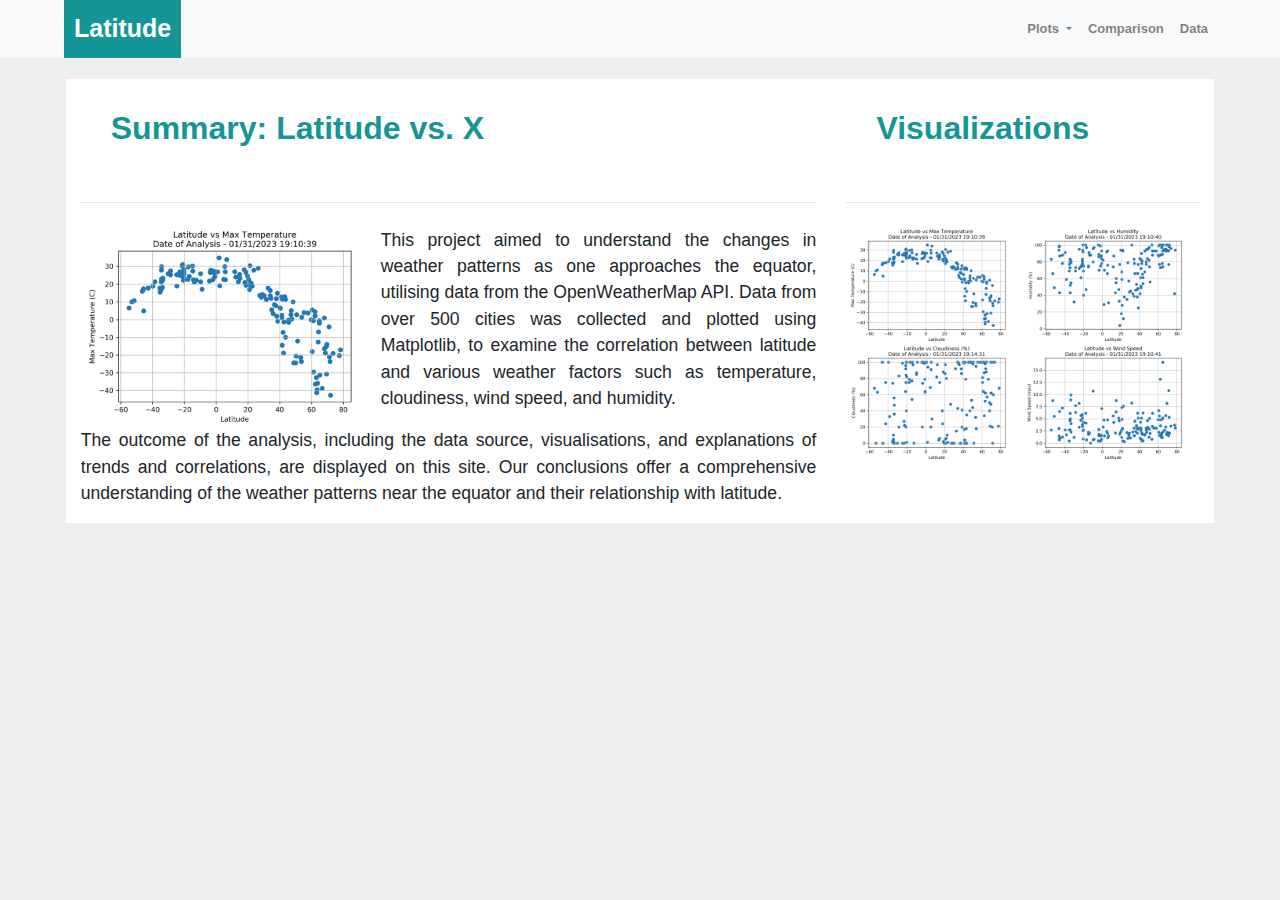
<file: index.html>
<!DOCTYPE html>
<html lang="en">
<head>
  <meta charset="UTF-8">
  <title>Summary: Latitude vs. X</title>
  <link rel="stylesheet" href="https://stackpath.bootstrapcdn.com/bootstrap/4.3.1/css/bootstrap.min.css">
  <link rel="stylesheet" href="style.css">

<script src="https://code.jquery.com/jquery-3.3.1.slim.min.js"></script>
<script src="https://cdnjs.cloudflare.com/ajax/libs/popper.js/1.14.7/umd/popper.min.js"></script>
<script src="https://stackpath.bootstrapcdn.com/bootstrap/4.3.1/js/bootstrap.min.js"></script>
<style>
    p {
        text-align: justify;
    }
</style>
</head>

<body>
    <nav class="navbar navbar-expand-lg navbar-light bg-light">
        <a class="navbar-brand" href="index.html">Latitude</a>
        <button class="navbar-toggler" type="button" data-toggle="collapse" data-target="#navbar">
            <span class="navbar-toggler-icon"></span>
        </button>
        <div class="collapse navbar-collapse" id="navbar">
            <ul class="navbar-nav">
                <li class="nav-item dropdown">
                    <a class="nav-link dropdown-toggle" href="#" id="dropdown" data-toggle="dropdown">
                        Plots
                    </a>
                    <div class="dropdown-menu">
                        <a class="dropdown-item" href="maxtemperature.html">Max Temp</a>
                        <a class="dropdown-item" href="humidity.html">Humidity</a>
                        <a class="dropdown-item" href="cloudiness.html">Cloudiness</a>
                        <a class="dropdown-item" href="windspeed.html">Wind Speed</a>
                    </div>
                </li>
                <li class="nav-item">
                    <a class="nav-link" href="comparison.html">Comparison</a>
                </li>
                <li class="nav-item">
                    <a class="nav-link" href="data.html">Data</a>
                </li>
            </ul>
        </div>
    </nav>
<div class="row content">
    <div class="col-sm-12 col-md-8 col-lg-8">
      <h2 class="text-left">Summary: Latitude vs. X</h2>
      <hr class="my-4">
      <img src="./assets/images/plot1.png" alt="Latitude vs Temperature" class="rounded main-image">
      <p>This project aimed to understand the changes in weather patterns as one approaches the equator, utilising data from the OpenWeatherMap API. Data from over 500 cities was collected and plotted using Matplotlib, to examine the correlation between latitude and various weather factors such as temperature, cloudiness, wind speed, and humidity.</p>
      <p>The outcome of the analysis, including the data source, visualisations, and explanations of trends and correlations, are displayed on this site. Our conclusions offer a comprehensive understanding of the weather patterns near the equator and their relationship with latitude.</p>
    </div>
    <div class="col-sm-12 col-md-4 col-lg-4">
      <h2 class="text-left">Visualizations</h2>
      <hr class="my-4">
      <a href="maxtemperature.html">
        <img src="./assets/images/plot1.png" class="rounded float-left thumbnail" alt="Latitude vs Temperature">
      </a>
      <a href="humidity.html">
        <img src="./assets/images/plot2.png" class="rounded float right thumbnail" alt="Latitude vs Humidity">
      </a>
      <a href="cloudiness.html">
        <img src="./assets/images/plot3.png" class="rounded float-left  thumbnail" alt="Latitude vs Cloudiness">
      </a>
      <a href="windspeed.html">
        <img src="./assets/images/plot4.png" class="rounded float right  thumbnail" alt="Latitude vs Wind Speed">
      </a>
    </div>
  </div>
</body>
</file>
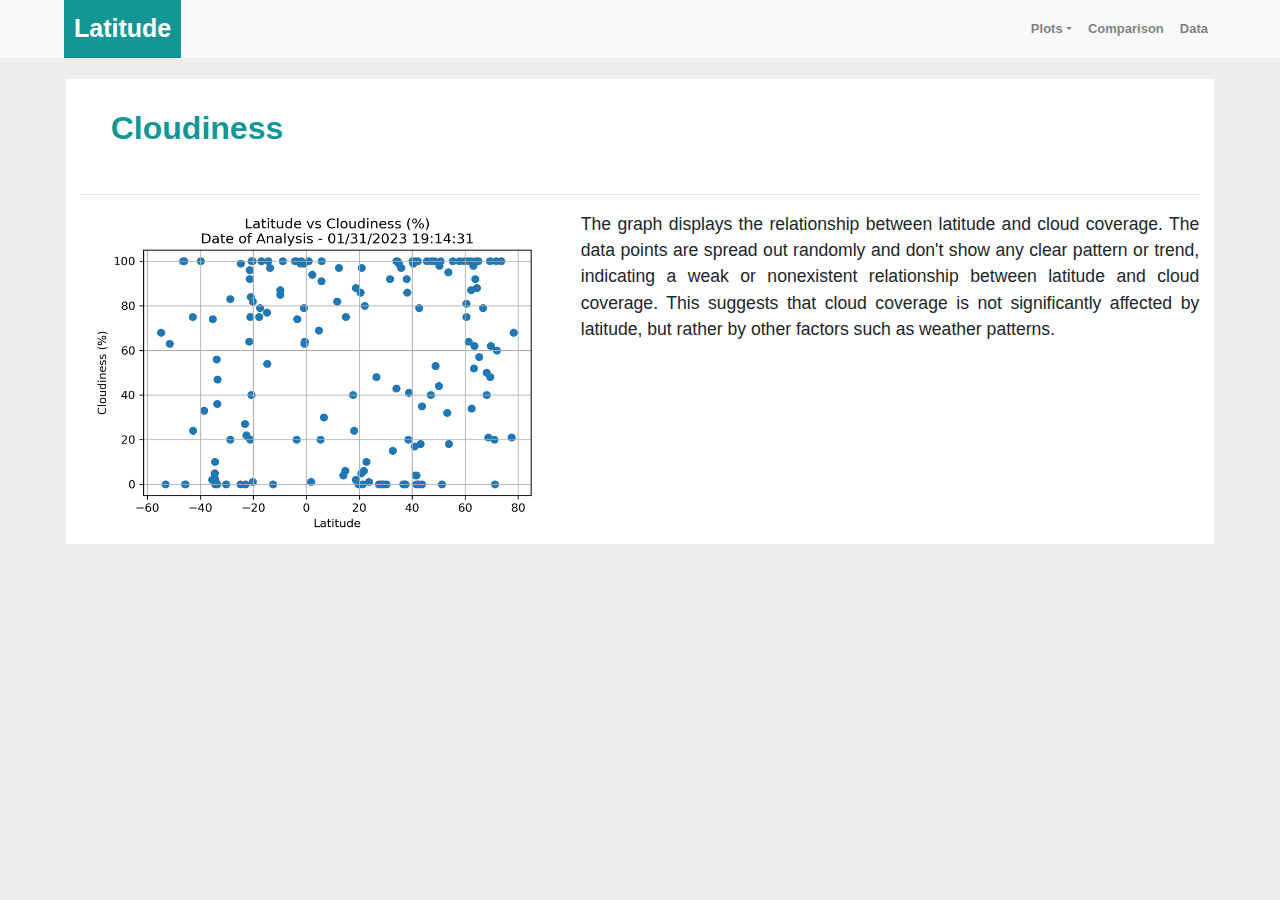
<file: cloudiness.html>
<!DOCTYPE html>
<html lang="en">
<head>
  <meta charset="UTF-8">
  <title>Cloudiness</title>
  <link rel="stylesheet" href="https://stackpath.bootstrapcdn.com/bootstrap/4.3.1/css/bootstrap.min.css">
  <link rel="stylesheet" href="style.css">
  <script src="https://code.jquery.com/jquery-3.3.1.slim.min.js"></script>
  <script src="https://cdnjs.cloudflare.com/ajax/libs/popper.js/1.14.7/umd/popper.min.js"></script>
  <script src="https://stackpath.bootstrapcdn.com/bootstrap/4.3.1/js/bootstrap.min.js"></script>
</head>
  <style>
    p {
        text-align: justify;
    }
  </style>
<body>
  <nav class="navbar navbar-expand-lg navbar-light bg-light">
    <a class="navbar-brand" href="index.html">Latitude</a>
    <button class="navbar-toggler" type="button" data-toggle="collapse" data-target="#navbar">
      <span class="navbar-toggler-icon"></span>
    </button>
    <div class="collapse navbar-collapse" id="navbar">
      <ul class="navbar-nav">
        <li class="nav-item dropdown">
          <a class="nav-link dropdown-toggle" href="#" id="dropdown" data-toggle="dropdown">Plots</a>
          <div class="dropdown-menu">
            <a class="dropdown-item" href="maxtemperature.html">Max Temp</a>
            <a class="dropdown-item" href="humidity.html">Humidity</a>
            <a class="nav-link active" href="cloudiness.html">Cloudiness</a>
            <a class="dropdown-item" href="windspeed.html">Wind Speed</a>
          </div>
        </li>
        <li class="nav-item">
          <a class="nav-link" href="comparison.html">Comparison</a>
        </li>
        <li class="nav-item">
          <a class="nav-link" href="data.html">Data</a>
        </li>
      </ul>
    </div>
  </nav>
  <div class="row content">
    <div class="col-sm-12 col-md-12 col-lg-12">
      <h2 class="text-left">Cloudiness</h2>
      <hr>
      <img src="./assets/images/plot3.png" alt="Latitude vs Cloudiness" class="main-image" style="width:70%; height:70%">
      <p>The graph displays the relationship between latitude and cloud coverage. The data points are spread out randomly and don't show any clear pattern or trend, indicating a weak or nonexistent relationship between latitude and cloud coverage. This suggests that cloud coverage is not significantly affected by latitude, but rather by other factors such as weather patterns.</p>
    </div>
</html>
</file>
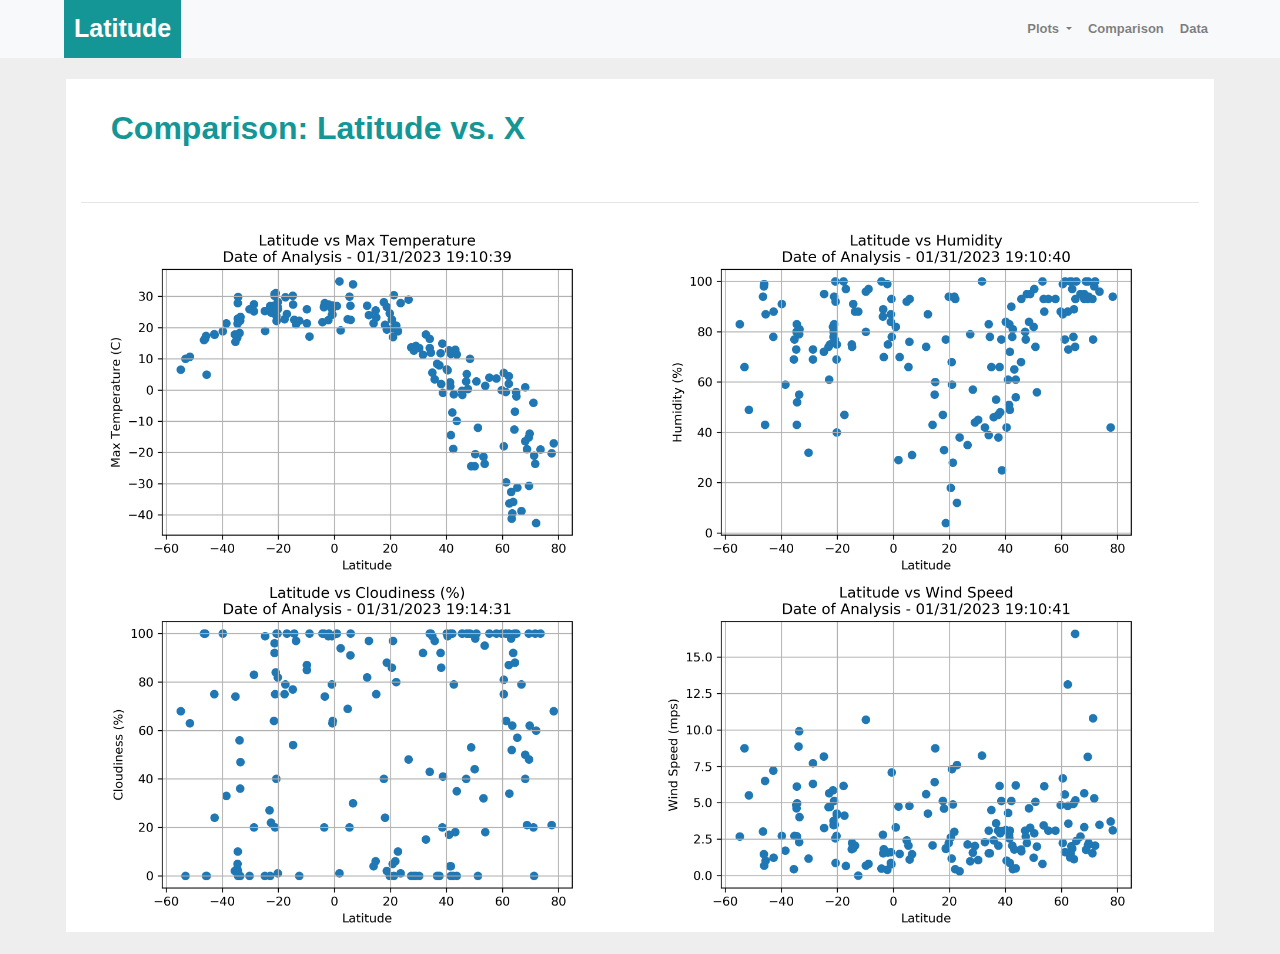
<file: comparison.html>
<!DOCTYPE html>
<html lang="en">
<head>
  <meta charset="UTF-8">
  <title>Comparison page</title>
  <link rel="stylesheet" href="https://stackpath.bootstrapcdn.com/bootstrap/4.3.1/css/bootstrap.min.css" integrity="sha384-ggOyR0iXCbMQv3Xipma34MD+dH/1fQ784/j6cY/iJTQUOhcWr7x9JvoRxT2MZw1T" crossorigin="anonymous">

  <script src="https://code.jquery.com/jquery-3.3.1.slim.min.js" integrity="sha384-q8i/X+965DzO0rT7abK41JStQIAqVgRVzpbzo5smXKp4YfRvH+8abtTE1Pi6jizo" crossorigin="anonymous"></script>
  <script src="https://cdnjs.cloudflare.com/ajax/libs/popper.js/1.14.7/umd/popper.min.js" integrity="sha384-UO2eT0CpHqdSJQ6hJty5KVphtPhzWj9WO1clHTMGa3JDZwrnQq4sF86dIHNDz0W1" crossorigin="anonymous"></script>
  <script src="https://stackpath.bootstrapcdn.com/bootstrap/4.3.1/js/bootstrap.min.js" integrity="sha384-JjSmVgyd0p3pXB1rRibZUAYoIIy6OrQ6VrjIEaFf/nJGzIxFDsf4x0xIM+B07jRM" crossorigin="anonymous"></script>
  <link rel="stylesheet" href="style.css">
</head>

<body>
    <nav class="navbar navbar-expand-lg navbar-light bg-light">
        <a class="navbar-brand" href="index.html">Latitude</a>
        <button class="navbar-toggler" type="button" data-toggle="collapse" data-target="#navbarSupportedContent" aria-controls="navbarSupportedContent" aria-expanded="false" aria-label="Toggle navigation">
            <span class="navbar-toggler-icon"></span>
        </button>
        
        <div class="collapse navbar-collapse" id="navbarSupportedContent">
            <ul class="navbar-nav mr-auto">
            <li class="nav-item dropdown">
                <a class="nav-link dropdown-toggle" href="#" id="navbarDropdown" role="button" data-toggle="dropdown" aria-haspopup="true" aria-expanded="false">
                Plots
                </a>
                <div class="dropdown-menu" aria-labelledby="navbarDropdown">
                <a class="dropdown-item" href="maxtemperature.html">Max Temperature</a>
                <a class="dropdown-item" href="humidity.html">Humidity</a>            
                <a class="dropdown-item" href="cloudiness.html">Cloudiness</a>
                <a class="dropdown-item" href="windspeed.html">Wind Speed</a>
                </div>
            </li>
            <li class="nav-item">
                <a class="nav-link" href="#">Comparison<span class="sr-only">(current)</span></a>
            </li>
            <li class="nav-item">
                <a class="nav-link" href="data.html">Data</a>
            </li>
            </ul>
        </div>
    </nav>
    <div class="content">
        <div class="col-sm-12 col-md-12" >
            <h2 class="text-left">Comparison: Latitude vs. X</h2>
            <hr class="my-4">
            <div class="container">
                <div class="row imagetiles">
                    <div class="col-lg-6 col-sm-12 text-center">
                        <a href="maxtemperature.html">
                            <img src="./assets/images/plot1.png" class="rounded thumbnail" alt="Latitude vs Temperature">
                        </a>
                    </div>
                    <div class="col-lg-6  col-sm-12 text-center">
                        <a href="humidity.html">
                            <img src="./assets/images/plot2.png" class="rounded thumbnail" alt="Latitude vs Humidity">
                        </a>
                    </div>
                    <div class="col-lg-6 col-sm-12 text-center">
                        <a href="cloudiness.html">
                            <img src="./assets/images/plot3.png" class="rounded thumbnail" alt="Latitude vs Cloudiness">
                        </a>
                    </div>
                    <div class="col-lg-6 col-sm-12 text-center">
                        <a href="windspeed.html">
                            <img src="./assets/images/plot4.png" class="rounded thumbnail" alt="Latitude vs Wind Speed">
                        </a>
                    </div>
                </div>
            </div>
        </div>
    </div>    
</body>
</file>
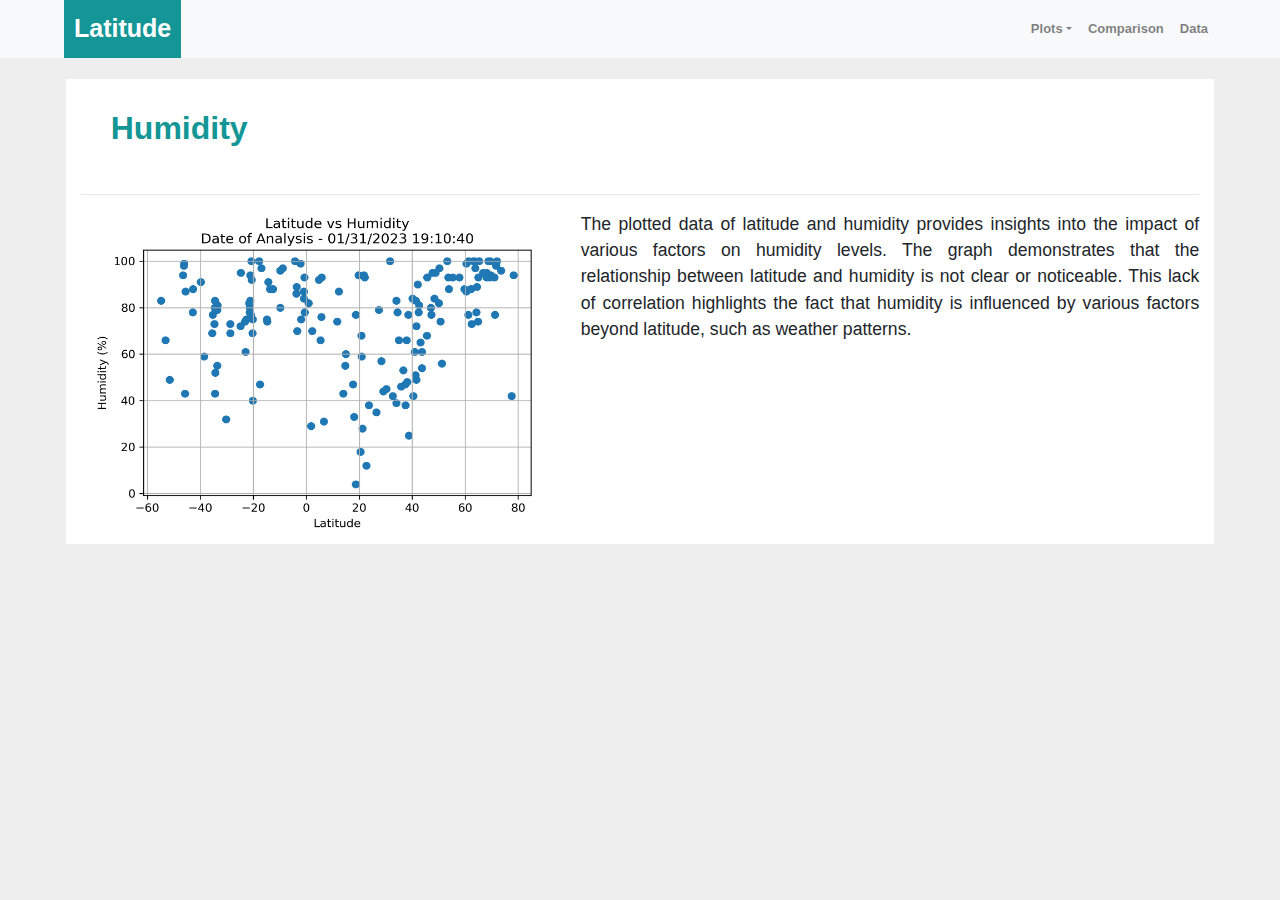
<file: humidity.html>
<!DOCTYPE html>
<html lang="en">
<head>
  <meta charset="UTF-8">
  <title>Humidity</title>
  <link rel="stylesheet" href="https://stackpath.bootstrapcdn.com/bootstrap/4.3.1/css/bootstrap.min.css">
  <link rel="stylesheet" href="style.css">
  <script src="https://code.jquery.com/jquery-3.3.1.slim.min.js"></script>
  <script src="https://cdnjs.cloudflare.com/ajax/libs/popper.js/1.14.7/umd/popper.min.js"></script>
  <script src="https://stackpath.bootstrapcdn.com/bootstrap/4.3.1/js/bootstrap.min.js"></script>
  <style>
    p {
        text-align: justify;
    }
  </style>
</head>
<body>
  <nav class="navbar navbar-expand-lg navbar-light bg-light">
    <a class="navbar-brand" href="index.html">Latitude</a>
    <button class="navbar-toggler" type="button" data-toggle="collapse" data-target="#navbar">
      <span class="navbar-toggler-icon"></span>
    </button>
    <div class="collapse navbar-collapse" id="navbar">
      <ul class="navbar-nav">
        <li class="nav-item dropdown">
          <a class="nav-link dropdown-toggle" href="#" id="dropdown" data-toggle="dropdown">Plots</a>
          <div class="dropdown-menu">
            <a class="dropdown-item" href="maxtemperature.html">Max Temp</a>
            <a class="nav-link active" href="humidity.html">Humidity</a>
            <a class="dropdown-item" href="cloudiness.html">Cloudiness</a>
            <a class="dropdown-item" href="windspeed.html">Wind Speed</a>
          </div>
        </li>
        <li class="nav-item">
          <a class="nav-link" href="comparison.html">Comparison</a>
        </li>
        <li class="nav-item">
          <a class="nav-link" href="data.html">Data</a>
        </li>
      </ul>
    </div>
  </nav>
  <div class="row content">
    <div class="col-sm-12 col-md-12 col-lg-12">
      <h2 class="text-left">Humidity</h2>
      <hr>
      <img src="./assets/images/plot2.png" alt="Latitude vs Humidity" class="main-image" style="width:70%; height:70%">
      <p>The plotted data of latitude and humidity provides insights into the impact of various factors on humidity levels. The graph demonstrates that the relationship between latitude and humidity is not clear or noticeable. This lack of correlation highlights the fact that humidity is influenced by various factors beyond latitude, such as weather patterns.</p>
    </div>
  </div>
</body>
</html>
</file>
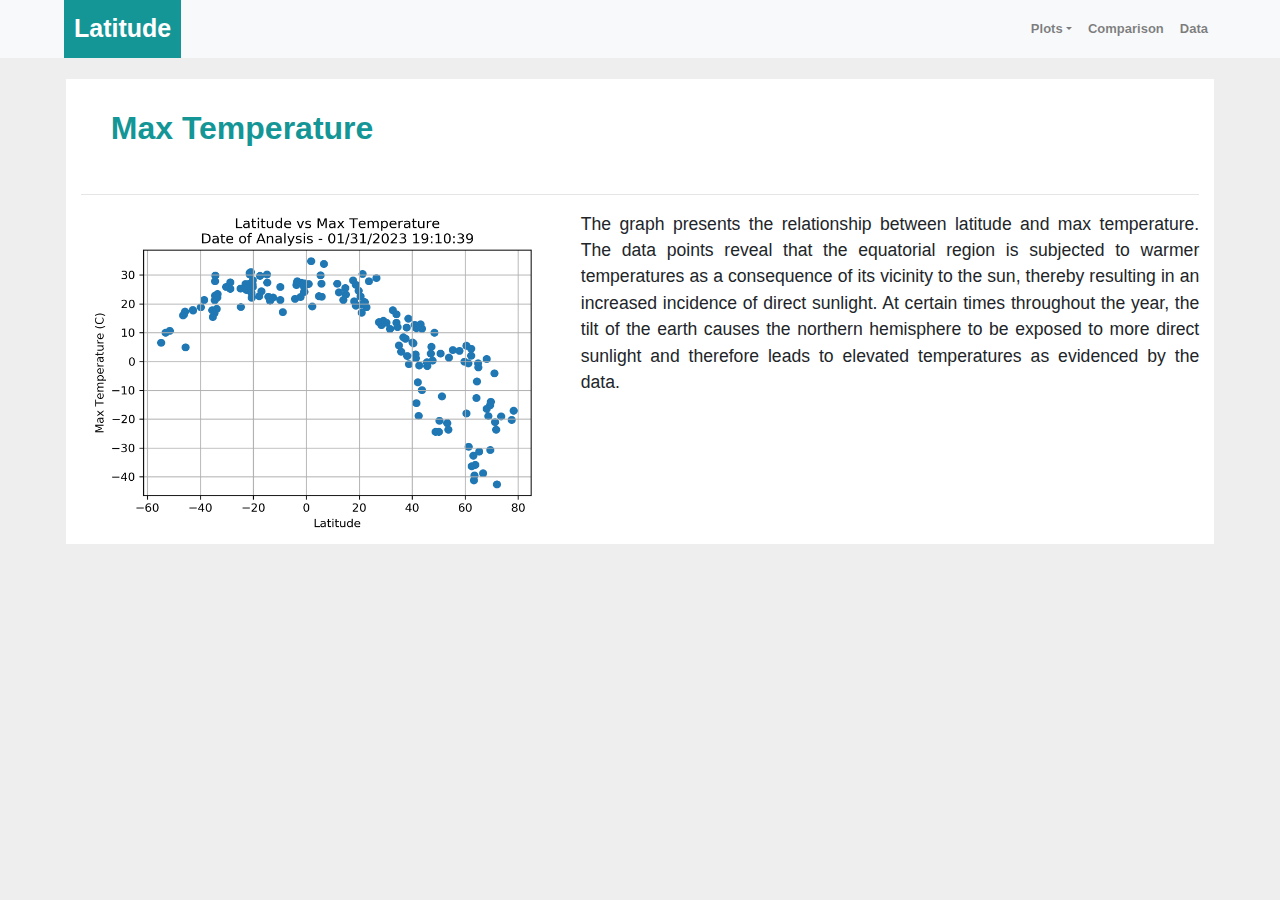
<file: maxtemperature.html>
<!DOCTYPE html>
<html lang="en">
<head>
  <meta charset="UTF-8">
  <title>Max Temperature</title>
  <link rel="stylesheet" href="https://stackpath.bootstrapcdn.com/bootstrap/4.3.1/css/bootstrap.min.css">
  <link rel="stylesheet" href="style.css">
  <script src="https://code.jquery.com/jquery-3.3.1.slim.min.js"></script>
  <script src="https://cdnjs.cloudflare.com/ajax/libs/popper.js/1.14.7/umd/popper.min.js"></script>
  <script src="https://stackpath.bootstrapcdn.com/bootstrap/4.3.1/js/bootstrap.min.js"></script>
  <style>
    p {
        text-align: justify;
    }
  </style>
</head>
<body>
  <nav class="navbar navbar-expand-lg navbar-light bg-light">
    <a class="navbar-brand" href="index.html">Latitude</a>
    <button class="navbar-toggler" type="button" data-toggle="collapse" data-target="#navbar">
      <span class="navbar-toggler-icon"></span>
    </button>
    <div class="collapse navbar-collapse" id="navbar">
      <ul class="navbar-nav">
        <li class="nav-item dropdown">
          <a class="nav-link dropdown-toggle" href="#" id="dropdown" data-toggle="dropdown">Plots</a>
          <div class="dropdown-menu">
            <a class="nav-link active" href="maxtemperature.html">Max Temp</a>
            <a class="dropdown-item" href="humidity.html">Humidity</a>
            <a class="dropdown-item" href="cloudiness.html">Cloudiness</a>
            <a class="dropdown-item" href="windspeed.html">Wind Speed</a>
          </div>
        </li>
        <li class="nav-item">
          <a class="nav-link" href="comparison.html">Comparison</a>
        </li>
        <li class="nav-item">
          <a class="nav-link" href="data.html">Data</a>
        </li>
      </ul>
    </div>
  </nav>
  <div class="row content">
    <div class="col-sm-12 col-md-12 col-lg-12">
      <h2 class="text-left">Max Temperature</h2>
      <hr>
      <img src="./assets/images/plot1.png" alt="Latitude vs Max Temperature" class="main-image" style="width:70%; height:70%">
      <p>The graph presents the relationship between latitude and max temperature. The data points reveal that the equatorial region is subjected to warmer temperatures as a consequence of its vicinity to the sun, thereby resulting in an increased incidence of direct sunlight. At certain times throughout the year, the tilt of the earth causes the northern hemisphere to be exposed to more direct sunlight and therefore leads to elevated temperatures as evidenced by the data.</p>
    </div>
</html>
</file>
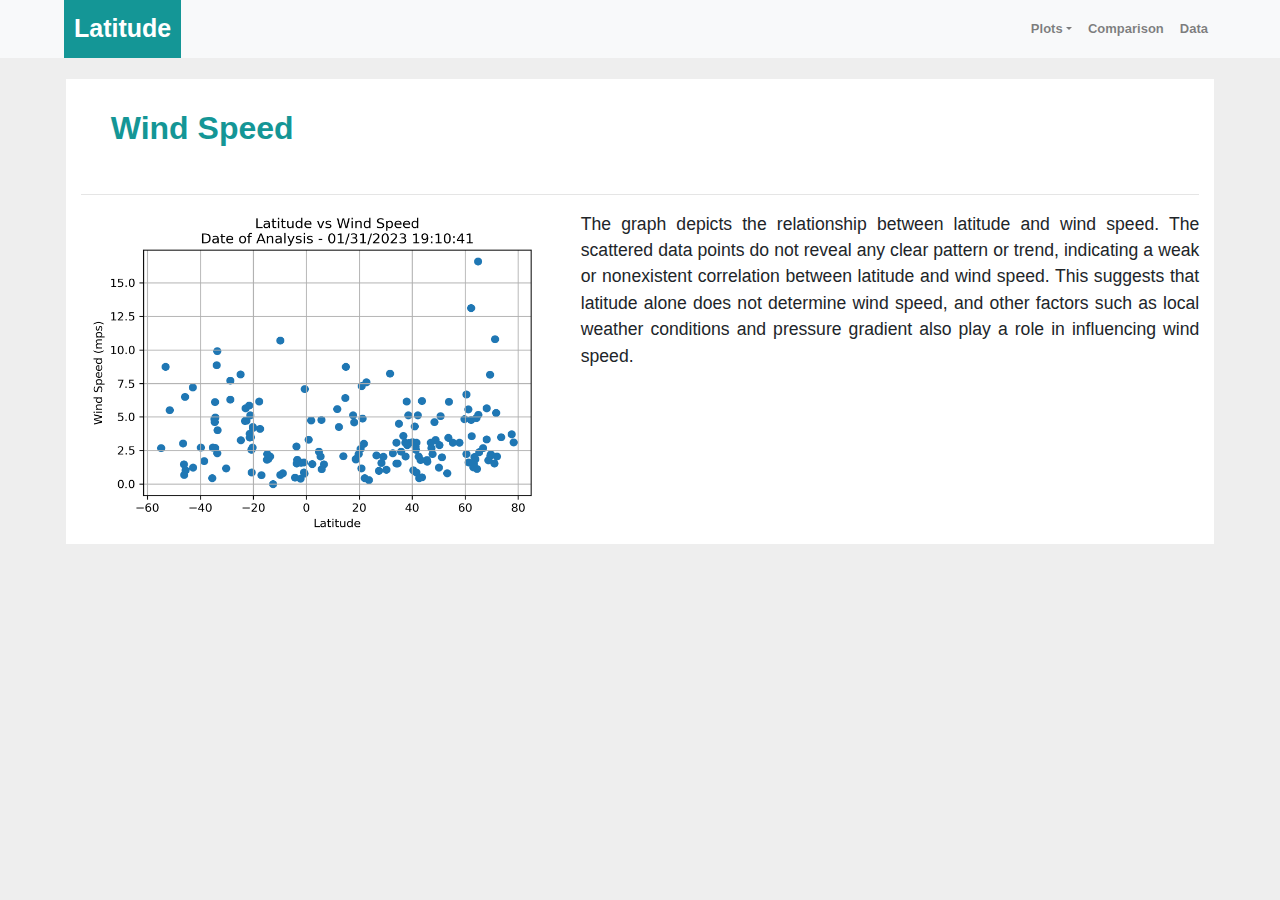
<file: windspeed.html>
<!DOCTYPE html>
<html lang="en">
<head>
  <meta charset="UTF-8">
  <title>Wind Speed</title>
  <link rel="stylesheet" href="https://stackpath.bootstrapcdn.com/bootstrap/4.3.1/css/bootstrap.min.css">
  <link rel="stylesheet" href="style.css">
  <script src="https://code.jquery.com/jquery-3.3.1.slim.min.js"></script>
  <script src="https://cdnjs.cloudflare.com/ajax/libs/popper.js/1.14.7/umd/popper.min.js"></script>
  <script src="https://stackpath.bootstrapcdn.com/bootstrap/4.3.1/js/bootstrap.min.js"></script>
  <style>
    p {
        text-align: justify;
    }
  </style>
</head>
<body>
  <nav class="navbar navbar-expand-lg navbar-light bg-light">
    <a class="navbar-brand" href="index.html">Latitude</a>
    <button class="navbar-toggler" type="button" data-toggle="collapse" data-target="#navbar">
      <span class="navbar-toggler-icon"></span>
    </button>
    <div class="collapse navbar-collapse" id="navbar">
      <ul class="navbar-nav">
        <li class="nav-item dropdown">
          <a class="nav-link dropdown-toggle" href="#" id="dropdown" data-toggle="dropdown">Plots</a>
          <div class="dropdown-menu">
            <a class="dropdown-item" href="maxtemperature.html">Max Temp</a>
            <a class="dropdown-item" href="humidity.html">Humidity</a>
            <a class="dropdown-item" href="cloudiness.html">Cloudiness</a>
            <a class="nav-link active" href="windspeed.html">Wind Speed</a>
          </div>
        </li>
        <li class="nav-item">
          <a class="nav-link" href="comparison.html">Comparison</a>
        </li>
        <li class="nav-item">
          <a class="nav-link" href="data.html">Data</a>
        </li>
      </ul>
    </div>
  </nav>
  <div class="row content">
    <div class="col-sm-12 col-md-12 col-lg-12">
      <h2 class="text-left">Wind Speed</h2>
      <hr>
      <img src="./assets/images/plot4.png" alt="Latitude vs Wind Speed" class="main-image" style="width:70%; height:70%">
      <p>The graph depicts the relationship between latitude and wind speed. The scattered data points do not reveal any clear pattern or trend, indicating a weak or nonexistent correlation between latitude and wind speed. This suggests that latitude alone does not determine wind speed, and other factors such as local weather conditions and pressure gradient also play a role in influencing wind speed.</p>
    </div>
  </div>
</body>
</html>
</file>
<file: style.css>
/* Heading Format */
.navbar-brand {
  font-family: Arial, sans-serif; 
  font-size: 25px; /* sets the font size */
  font-weight: bolder; /* sets the font to bold */
  background-color: rgb(20, 150, 150); /* sets the background color */
  padding: 10px;
  margin-left: 5%;
}

.navbar-light .navbar-brand {
  color: white; /* Change the navbar brand text to white */
}

/* Set the nav bar font to bold. */
.nav-item {
  font-weight: bold;
}

/* Set the background color of the navbar to white */
.navbar {
  background-color: white;
  width: 100%;
  padding: 0;
}

/* Right navbar menu */
.navbar-collapse {
  position: absolute; /* Move the navigation bar to the right */
  right: 5%; /* Position the navigation bar 5% from the right */
  font-size: small; /* Make the text smaller */
}

/* Heading Format */
.text-left {
  text-align: left; /* Set the text alignment to left. */
  color: rgb(20, 150, 150); /* Set the color to rgb(20, 150, 150). */
  font-weight: bolder; /* Set the font weight to bolder. */
}

/* Heading 2 Format */
h2{
  /* Set the font to Arial */
  font-family: Arial, sans-serif;
  /* Add 30 pixels of space above and below the heading */
  padding: 30px;
}

body {
  background-color:#eee; /* Add a background color to the body */
  font-size: 1.1em; /* Change the font size to 1.1em*/
}

.content {
  width:90%;
  max-width: 1200px;
  min-width: 800px;
  margin: 20px auto;
  padding: 0.1em;
  }  

.thumbnail {
  width:50%;
}

.main-image {
  margin-left: auto;
  margin-right: auto;
  width: 40%;
  max-width: 500px;
  min-width: 300px;
  float: left;
  }

/* Bootstrap Grid - White Content Box */
.col-sm-12,.col-md-4 {
  background-color: white;
}

/* Bootstrap Grid - Comparison Page */
div.col-sm-12.col-md-12 div.col-lg-6.col-sm-12 img {
  width: 100%;
}
</file>
